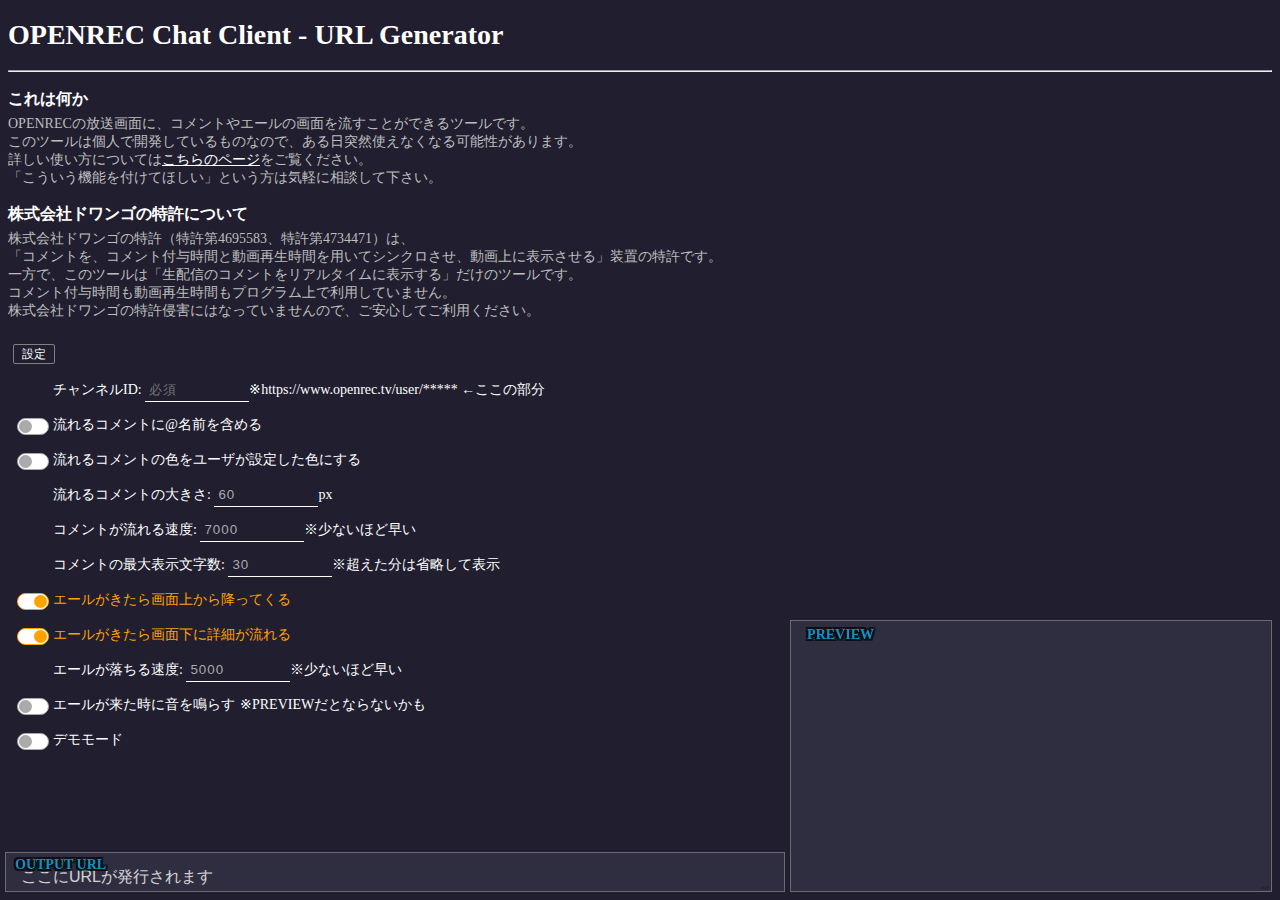
<file: index.html>
<!DOCTYPE html>
<html>
<head>
    <title>OPENREC Chat Client - URL Generator</title>
    <meta charset="UTF-8">
    <link href="css/index.css" rel="stylesheet" />
    <meta name="description" content="" />
    <meta name="keywords" content="" />
</head>
<body>
    <h1 id="title-area">OPENREC Chat Client - URL Generator</h1>
    <hr>
    <div id="commentary-area">
        <h3>これは何か</h3>
        OPENRECの放送画面に、コメントやエールの画面を流すことができるツールです。<br>
        このツールは個人で開発しているものなので、ある日突然使えなくなる可能性があります。<br>
        詳しい使い方については<a href="https://tokaisodachi.com/archives/2295">こちらのページ</a>をご覧ください。<br>
        「こういう機能を付けてほしい」という方は気軽に相談して下さい。<br>
        <h3>株式会社ドワンゴの特許について</h3>
        株式会社ドワンゴの特許（特許第4695583、特許第4734471）は、<br>
        「コメントを、コメント付与時間と動画再生時間を用いてシンクロさせ、動画上に表示させる」装置の特許です。<br>
        一方で、このツールは「生配信のコメントをリアルタイムに表示する」だけのツールです。<br>
        コメント付与時間も動画再生時間もプログラム上で利用していません。<br>
        株式会社ドワンゴの特許侵害にはなっていませんので、ご安心してご利用ください。<br>
    </div>
    <br>
    <div id="param-area">
        <span id="option-text">設定</span><br>
        <span class="param-text2">チャンネルID: <input type="text" placeholder="必須" value="" class="inputBox" id="inp-channelId">※https://www.openrec.tv/user/***** ←ここの部分</span><br>
        
        <label><input id="chk-chatInUserName" class="chkbx" type="checkbox"><span class="chkbx-parts">流れるコメントに@名前を含める</span></label><br>

        <label><input id="chk-chatColorMode" class="chkbx" type="checkbox"><span class="chkbx-parts">流れるコメントの色をユーザが設定した色にする</span></label><br>
        
        <span class="param-text2">流れるコメントの大きさ: <input type="text" placeholder="" value="60" class="inputBox" id="inp-chatSize">px</span><br>
        
        <span class="param-text2">コメントが流れる速度: <input type="text" placeholder="" value="7000" class="inputBox" id="inp-chatSpeed">※少ないほど早い</span><br>
        
        <span class="param-text2">コメントの最大表示文字数: <input type="text" placeholder="" value="30" class="inputBox" id="inp-chatLengthMax">※超えた分は省略して表示</span><br>
        
        <label><input id="chk-giftNoticeMode" class="chkbx" type="checkbox" checked><span class="chkbx-parts">エールがきたら画面上から降ってくる</span></label><br>
        
        <label><input id="chk-giftNoticeFeederMode" class="chkbx" type="checkbox" checked><span class="chkbx-parts">エールがきたら画面下に詳細が流れる</span></label><br>
        
        <span class="param-text2">エールが落ちる速度: <input type="text" placeholder="" value="5000" class="inputBox" id="inp-giftSpeed">※少ないほど早い</span><br>

        <label><input id="chk-giftNoticeSound" class="chkbx" type="checkbox"><span class="chkbx-parts">エールが来た時に音を鳴らす</span></label>※PREVIEWだとならないかも<br>

        <label><input id="chk-demoMode" class="chkbx" type="checkbox"><span class="chkbx-parts">デモモード</span></label><br>
        <br>
        <br>
        <br>
    </div>

    <span class="output-text">OUTPUT URL</span>
    <div id="output-area">
        <input type="text" placeholder="" value="ここにURLが発行されます" class="outputBox" id="outputUrl"  onfocus="copyText();">
    </div>
    <div id="copied-text">
        コピーしました
    </div>
    
    <span class="preview-text">PREVIEW</span>
    <div id="iframe-area">
        <iframe src="./generator.html?channelId=a&chatSpeed=7000&chatLengthMax=30&giftNoticeMode=true&giftNoticeFeederMode=true&giftSpeed=5000&demoMode=true" frameborder="1" width="1920" height="1080" style="transform:scale(0.25);-o-transform:scale(0.25);-webkit-transform:scale(0.25);-moz-transform:scale(0.25);-ms-transform:scale(0.25);transform-origin:0 0;-o-transform-origin:0 0;-webkit-transform-origin:0 0;-moz-transform-origin:0 0;-ms-transform-origin:0 0;" id="previewFrame"></iframe>
    </div>
    
    <script src="js/jquery-3.4.1.min.js"></script>
    <script src="./setting.js?200403"></script>
    <script src="js/index.js?2004032"></script>
</body>
</html>
</file>
<file: css/index.css>
body {
    background-color: #201e2f;
    color: white;
    font-size: 14px;
}
a, a:visited {
    color: white;
}

#copied-text {
    display: none;
    position: fixed;
    right: 500px;
    bottom: 15px;
    color: white;
    background-color: #343145;
    width: 220px;
    height: 90px;
    padding: 30px;
    font-size: 22px;
    border: 1px solid gray;
    box-sizing: border-box;
    z-index: 9999;
}

.param-text {
    padding-left: 10px;
}

.param-text2 {
    padding-left: 45px;
}

div#param-area {
    line-height: 35px;
}

#option-text {
    padding: 2px 8px;
    margin: 0 5px;
    border: 1px solid gray;
    border-radius: 2px;
    font-family: inherit;
    font-size: 0.85em;
}

#commentary-area {
    color: #bebebe;
}

h3 {
    color: white;
    margin-bottom: 5px;
}

.outputBox {
    position: fixed;
    left: 5px;
    bottom: 8px;
    color: white;
    background-color: #343145;
    width: calc(100% - 500px);
    padding: 15px 15px 5px 15px;
    font-size: 16px;
    border: 1px solid gray;
    box-sizing: border-box;
    opacity: 0.8;
}

.inputBox {
	width: 96px;
	padding: 0.3em;
	transition: 0.3s;
	letter-spacing: 1px;
	color: #aaaaaa;
	border: none;
	border-bottom: 1px solid white;
	background: transparent;
}

.inputBox:focus {
	border-bottom: 2px solid #67c5ff;
	outline: none;
}

iframe {
    border: 4px gray solid;
    background-color: #343145;
    opacity: 0.8;
}

.preview-text {
    position: fixed;
    bottom: 257px;
    right: 406px;
    font-weight: bold;
    text-shadow: 2px 2px 0 #000, -2px -2px 0 #000, -2px 2px 0 #000, 2px -2px 0 #000, 0px 2px 0 #000, 0-2px 0 #000, -2px 0 0 #000, 2px 0 0 #000;
    opacity: 0.7;
    color: deepskyblue;
    z-index: 9999;
}

.output-text {
    position: fixed;
    bottom: 27px;
    left: 15px;
    font-weight: bold;
    text-shadow: 2px 2px 0 #000, -2px -2px 0 #000, -2px 2px 0 #000, 2px -2px 0 #000, 0px 2px 0 #000, 0-2px 0 #000, -2px 0 0 #000, 2px 0 0 #000;
    opacity: 0.7;
    color: deepskyblue;
    z-index: 9999;
}

#iframe-area {
    position: fixed;
    width: 480px;
    height: 270px;
    bottom: 10px;
    right: 10px;
}

.chkbx {
	display: none;
}

.chkbx-parts {
	position: relative;
	padding: 3px 5px 3px 45px;
	transition: .3s;
	border-radius: 5px;
	display: inline-block;
	line-height: 1;
}

.chkbx:checked+.chkbx-parts {
	color: #ffa200;
}

.chkbx-parts::before {
	content: "";
	display: block;
	left: 9px;
	width: 30px;
	height: 15px;
	border-radius: 15px;
	border: 1px solid #aaa;
	background: #fff;
	position: absolute;
}

.chkbx-parts::after {
	content: "";
	display: block;
	position: absolute;
	top: 5px;
	left: 11px;
	width: 13px;
	height: 13px;
	background: #aaa;
	border-radius: 50%;
	transition: .2s;
	display: block;
}

.chkbx:checked+.chkbx-parts::before {
	border: 1px solid #ffa200;
}

.chkbx:checked+.chkbx-parts::after {
	left: 26px;
	background: #ffa200;
}
</file>
